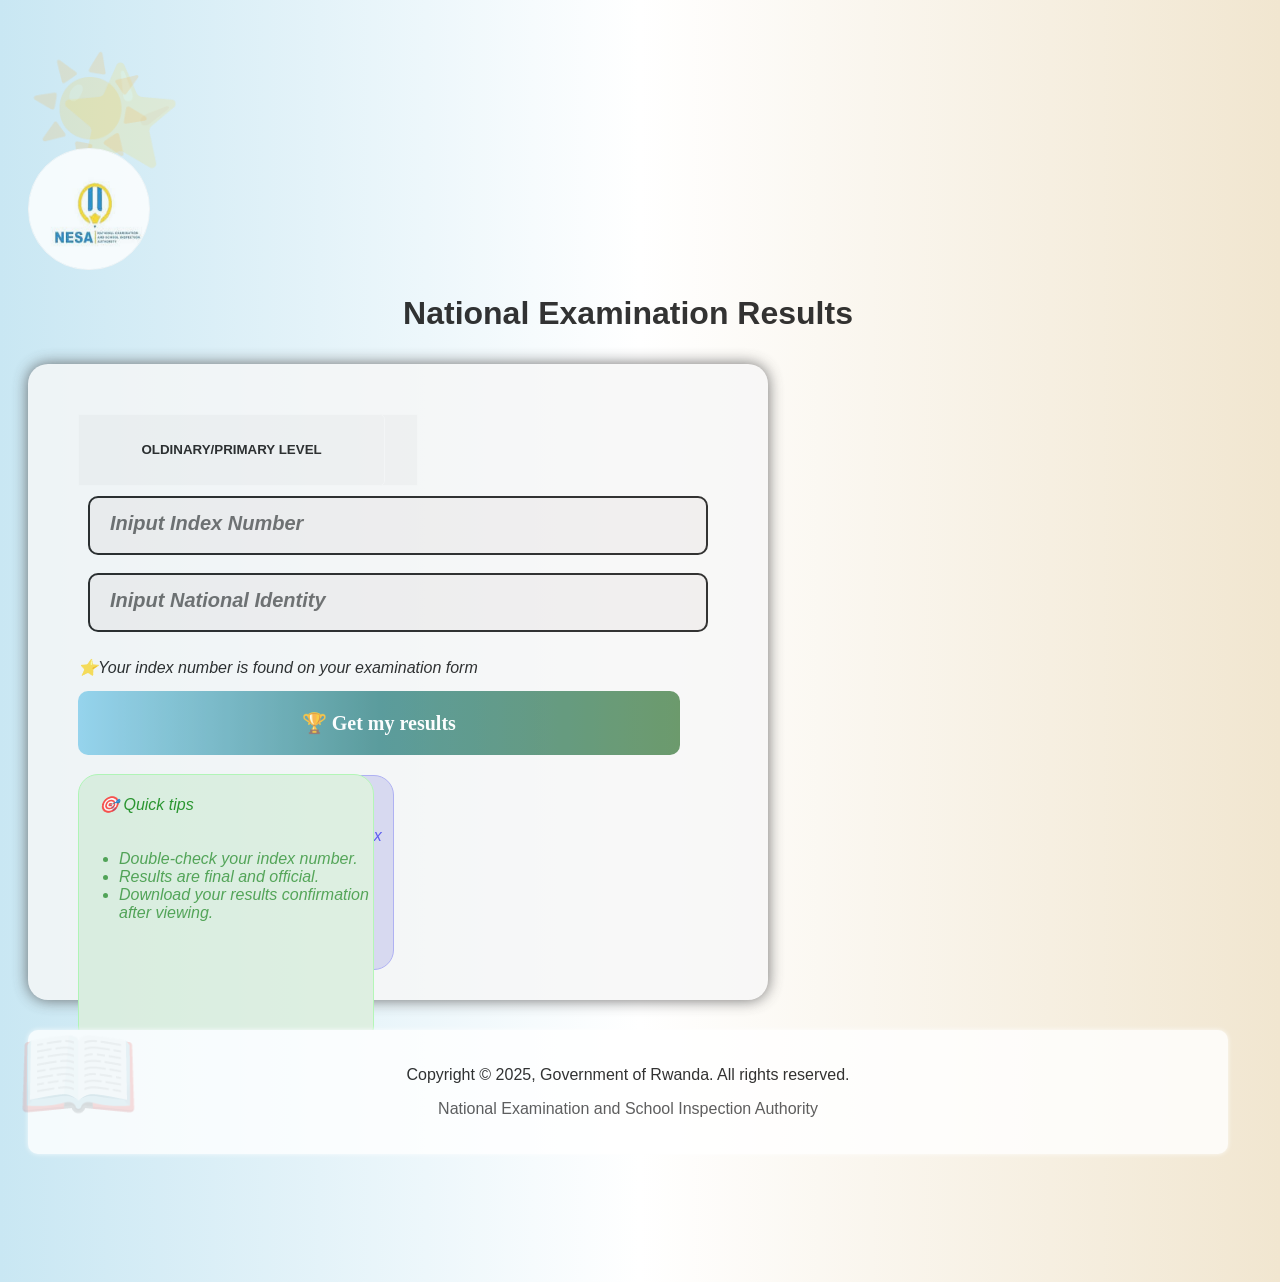
<file: index.html>
<!DOCTYPE html>
<html lang="en">
<head>
    <meta charset="UTF-8">
    <meta name="viewport" content="width=device-width, initial-scale=1.0">
    <title>🔄My_System </title>
    <link rel="stylesheet" href="./style.css">
</head>
<body>
  <div class="star">⭐</div>
  <div class="sun">☀️</div>
  <div class="logo">
    <img src="./image/download.jpeg" alt="nessa logo">
  </div>
    <div class="hero"><h1> National Examination Results </h1></div>
  <section class="main">
    <div class="container" id="system">
        <section class="btn">
            <button type="button" id="Send">ADVANCED
            /TSS/
            PROFESSIONAL <br>
            EDUCATION LEVEL</button>
        </section>
        <section class="btn1">
           <a href="./index1.html"><button type="button" id="Get"> OLDINARY/PRIMARY LEVEL</button></a>
        </section>
         <div class="input-box">
         <input type="text" name="text" id="text" placeholder="iniput index number" required>
         <br><br>
         <input type="text" name="text" id="text" placeholder="iniput national identity" required>
         </div>
         <P class="para">
            ⭐Your index number is found on your examination form
         </P>
         <br>
          <div class="btn2">
          <button type="button" id="Results">🏆 Get my results</button>
          </div>
          <div class="contact">
            <div class="log" >
              <p>📞  need help?</p>
              </div>
            <ul>
                <li>  Contact your school for your index number.</li>
                <li> Results are available 24/7 online.</li>
                <li>  Call our help desk for technical support.</li>
                <li>  Toll Free: 9070 | Email: info@nesa.gov.rw.</li>
            </ul>
          </div>
          <div class="shoot">
            <div class="para1">🎯  Quick tips</div> 
            <ul>
                <li> Double-check your index number.</li>
                <li>Results are final and official.</li>
                <li>Download your results confirmation after viewing.</li>
            </ul>
          </div>
    </div>
    </section>
    <footer class="footer">
        <p>
            Copyright &copy; 2025, Government of Rwanda. All rights reserved.
        </p>
        <p class="item">
            National Examination and School Inspection Authority
        </p>
    </footer>
    <div class="book">📖</div>
</body>
</html>
</file>
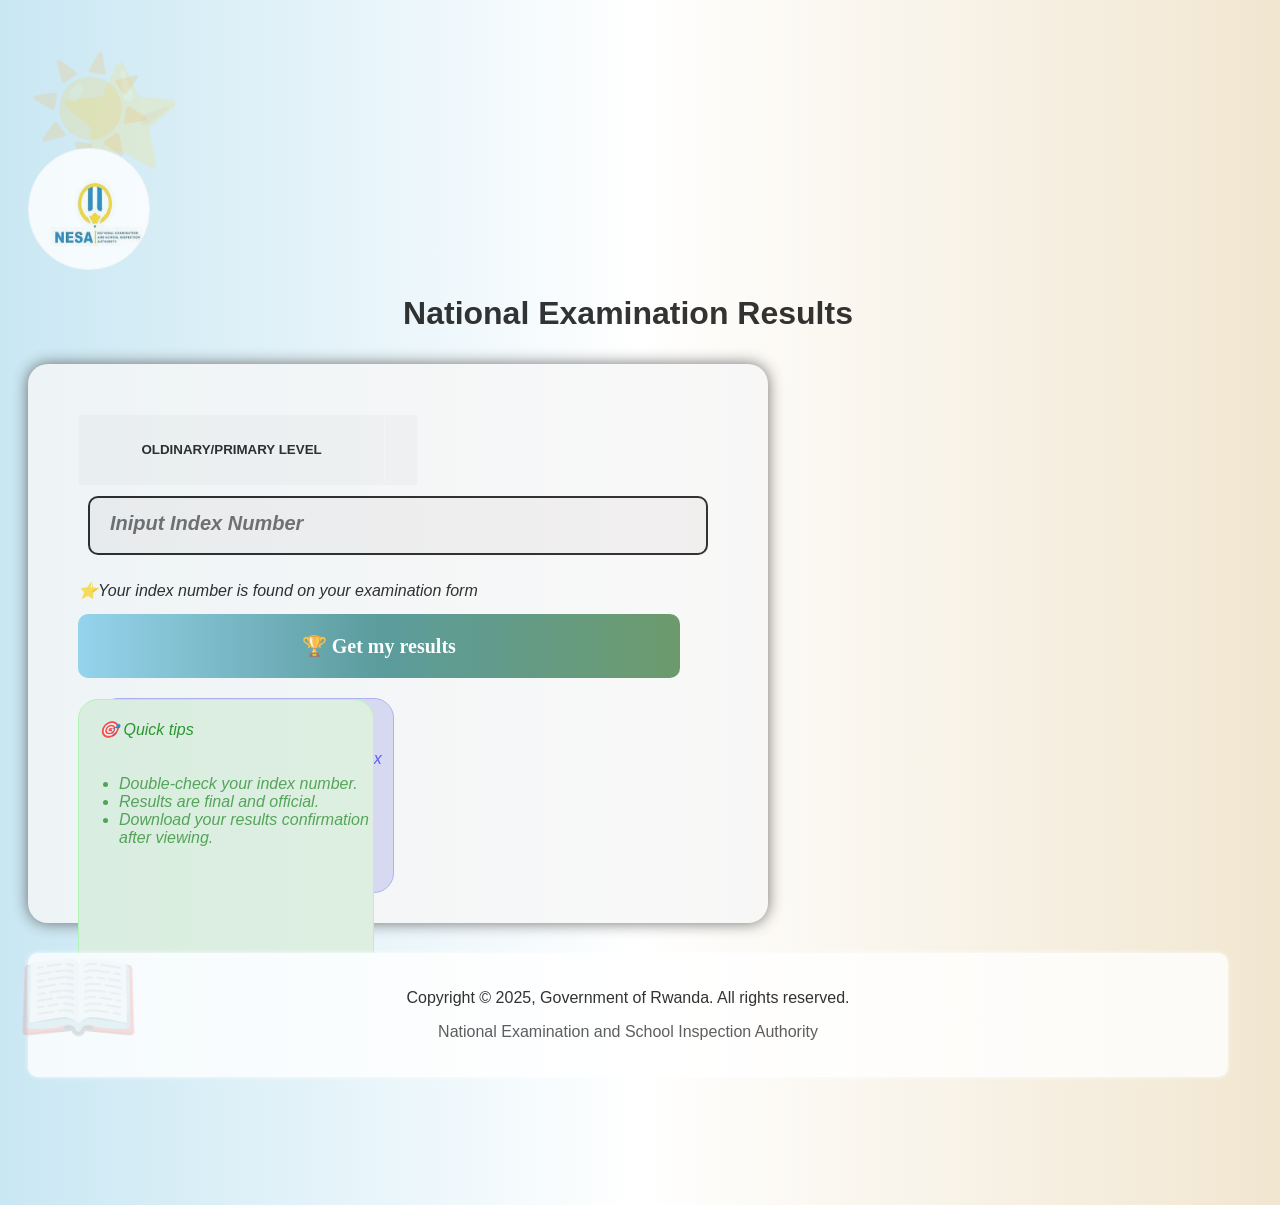
<file: index1.html>
<!DOCTYPE html>
<html lang="en">
<head>
    <meta charset="UTF-8">
    <meta name="viewport" content="width=device-width, initial-scale=1.0">
    <title>🔄My_System</title>
    <link rel="stylesheet" href="./index1.css">
</head>
<body>
  <div class="star">⭐</div>
  <div class="sun">☀️</div>
  <div class="logo">
    <img src="./image/download.jpeg" alt="nessa logo">
  </div>
    <div class="hero"><h1> National Examination Results </h1></div>
  <section class="main">
    <div class="container" id="system">
        <section class="btn">
            <a href="./index.html">
            <button type="button" id="Send">ADVANCED
            /TSS/
            PROFESSIONAL <br>
            EDUCATION LEVEL</button>
            </a>
        </section>
        <section class="btn1">
           <a href="./index1.html"><button type="button" id="Get"> OLDINARY/PRIMARY LEVEL</button></a>
        </section>
         <div class="input-box">
         <input type="text" name="text" id="text" placeholder="iniput index number" required>
         <br>
         </div>
         <P class="para">
            ⭐Your index number is found on your examination form
         </P>
         <br>
          <div class="btn2">
          <button type="button" id="Results">🏆 Get my results</button>
          </div>
          <div class="contact">
            <div class="log" >
              <p>📞  need help?</p>
              </div>
            <ul>
                <li>  Contact your school for your index number.</li>
                <li> Results are available 24/7 online.</li>
                <li>  Call our help desk for technical support.</li>
                <li>  Toll Free: 9070 | Email: info@nesa.gov.rw.</li>
            </ul>
          </div>
          <div class="shoot">
            <div class="para1">🎯  Quick tips</div> 
            <ul>
                <li> Double-check your index number.</li>
                <li>Results are final and official.</li>
                <li>Download your results confirmation after viewing.</li>
            </ul>
          </div>
    </div>
    </section>
    <footer class="footer">
        <p>
            Copyright &copy; 2025, Government of Rwanda. All rights reserved.
        </p>
        <p class="item">
            National Examination and School Inspection Authority
        </p>
    </footer>
     <div class="book">📖</div>
</body>
</html>
</file>
<file: style.css>
body{
    background: linear-gradient(to left,#f1e6d0,white,#c9e7f3);
    font-family: Arial,  sans-serif;
    padding: 50px 20px;
    max-width: 1200px;
    opacity: 0.8;
}
@media(max-width:600px){
    .star{
        position: relative;
        margin-left: 0px;
        bottom: 20px;
        opacity: 0;
    }
    .sun{
        position: relative;
        bottom: 40px;
        margin-right: 0px;
        opacity: 0;
    }
}
.star{
    position: relative;
    justify-self: left;
    width: 100px;
    height: 100px;
    font-size: 100px;
    margin-left: 30px;
    opacity: 0.2;
}
.sun{
    position: absolute;
    justify-self: right;
    top: 50px;
    width: 100px;
    height: 100px;
    display: flex;
    font-size: 100px;
    margin-right: 30px;
    background-color: transparent;
    opacity: 0.2;
}
.book{
  position: relative;
  justify-self: right;
  font-size: 100px;
  width: 100px;
  height: 100px;
  display: flex;
  align-items: center;
  justify-content: center;
  background-color: transparent;
  bottom: 100px;
  margin-right: 50px;
  opacity: 0.2;
}
@media(max-width:600px){
    .book{
        position: relative;
        top: 30px;
        justify-self: center;
        margin-right: 0px;
        opacity: 0.1;
    }
}
.main{
    position: relative;
    justify-self: center;
    background-color:rgb(247, 247, 247);
    border-radius: 20px;
    width: 50vw;
    padding: 50px;
    box-shadow: 0 0 5px #dbd9d9;
    box-shadow:  0 0 15px rgb(78, 77, 77);
    opacity: 1;
}
.logo{
    position: relative;
    justify-self: center;
    bottom: 10px;
}
.logo img{
    position: relative;
    border-radius: 60px;
    width: 120px;
    height: 120px;
    border: 1px solid whitesmoke;
    opacity: 1;
}
.hero{
    position: relative;
    text-align: center;
    bottom: 10px;
    font: bold;
    font-weight: 900;
}
.logo h1{
    position: relative;
    text-transform: capitalize;
}
.btn{
    position: relative;
    justify-self: left;
    margin-left: 20px;
}
.btn button{
    width: 25vw;
    padding: 20px;
    border: none;
    border-radius: 5px 0 0 5px;
    font: bold;
    color: #050505;
    font-weight: 900;
    border: 1px solid whitesmoke;
}
.btn button:hover{
    transition: all ease-in 0.3s;
    cursor: pointer;
    color: blue;
    transform: scale(1.1);
    background-color: #d4d1d1;
    border-radius: 0 5px 5px 0;
}
.btn1{
    position: absolute;
    top: 50px;
    justify-self: right;
}
.btn1 button{
    padding:27.5px;
    width: 24vw;
    border: none;
    border-radius:0 5px 5px 0;
    font: bold;
    color: #000000;
    font-weight: 900;
    border: 1px solid whitesmoke;
}
.btn1 button:hover{
    transition: all ease-in 0.3s;
    cursor: pointer;
    color: blue;
    transform: scale(1.1);
    background-color: #979696;
    border-radius: 0 5px 5px 0;
}
.input-box{
    position: relative;
    justify-items: center;
    text-align: center;
    top: 10px;
}
.input-box input{
    padding: 20px;
    width: 45vw;
    border: 2px solid hsl(0, 0%, 0%);
    border-radius: 10px;
    cursor: pointer;
    background-color: rgb(238, 235, 235);
    color: black;
}
.input-box input:hover{
    transition: all ease-in 0.3s;
    border: 2px solid #ff0095;
    transform: scale(1.02);
    box-shadow:  0 0 10px hotpink;
}
.input-box input::placeholder{
    font-size: 20px;
    font: bold;
    color: rgb(82, 82, 82);
    font-weight: 900;
    font-style: italic;
    text-transform: capitalize;
}
.para{
    position: relative;
    top: 20px;
    font-style: italic;
}
.btn2{
    position: relative;
    justify-self: center;
    bottom: 0px;
}
.btn2 button{
    width: 47vw;
    padding: 20px;
    border-radius: 10px;
    border: none;
    background: linear-gradient(to right,skyblue,#388686,#488148);
    font: 20px bold;
    font-weight: 900;
    color: white;
}
.btn2 button:hover{
    transition: all ease-in 0.3s;
    background: linear-gradient(to right,#388686,skyblue,#488148);
    cursor: wait;
    color: black;
}
.contact{
    position: relative;
    justify-self: left;
    margin-left: 20px;
    width: 23vw;
    height: auto;
    border: 1px solid rgb(160, 160, 241);
    background-color: #d3d3ee;
    top: 20px;
    border-radius: 20px;
    color: rgb(57, 57, 236);
    font-weight: 400;
    font-style: italic;
}
.contact:hover{
    transition: all ease-in 0.3s;
    border: 1px solid #c5c5f3;
    background-color: #cbcbeb;
    box-shadow:  0 0 5px #c5c5f3;
    cursor: pointer;
    color: #36363b;
}
.log{
    position: relative;
    margin-left: 20px;
    font: bold 17px;
    color: rgb(1, 1, 58);
    font-weight: 900;
}
.shoot{
    position: absolute;
    top: 410px;
    justify-self: right;
    width: 23vw;
    height: 30vh;
    border: 1px solid #a7f7a7;
    background-color: #dbeedb;
    border-radius: 20px;
    margin-right: 20px;
    color: rgb(49, 146, 49);
    font-style: italic;
}
.para1{
    position: relative;
    margin-left: 20px;
    color: green;
    top: 20px;
}
.shoot ul{
    position: relative;
    top: 40px;
}
.shoot:hover{
    transition: all ease-in 0.3s;
    cursor: pointer;
    background-color:#d4ecd4 ;
    border: 1px solid #9df39d;
    color: #979696;
}
.footer{
    position: relative;
    justify-self: center;
    top: 30px;
    background-color: white;
    padding: 20px 10px;
    border-radius: 10px;
    text-align: center;
    box-shadow: 0 0 5px #ffffff;
}
.item{
    position: relative;
    color: #373738;
}

/* my responsive design */
@media(max-width:600px){
    .btn{
        position: relative;
        padding: 30px;
        justify-self: center;
        margin-left: 0px;
        bottom: 20px;
    }
    .btn button{
        position: relative;
        width: 60vw;
        border-radius: 5px;
        background-color: white;
        box-shadow:  0 0 5px #36363b;
    }
    .btn1{
        position: relative;
        top: 0px;
        justify-self: center;
        margin-right: 0px;
        background-color: transparent;
    }
    .btn1 button{
        position: relative;
        width: 60vw;
        border-radius: 5px;
        background-color: white;
        box-shadow:  0 0 5px #36363b;
    }
    .input-box{
        position: relative;
        justify-self: center;
        margin-left: 0px;
    }
    .input-box input::placeholder{
        font-size: 15px;
    }
    .contact{
        position: relative;
        width: 60vw;
        height: auto;
        justify-self: center;
        margin-left: 0px;
    }
    .shoot{
        position: relative;
        top: 30px;
        width: 60vw;
        height: auto;
        justify-self: center;
        margin-right: 0px
    }
    .shoot ul{
        position: relative;
        top: 10px;
        color: #388686;
    }
    body{
        position: relative;
        animation-name: none;
    }
    .item{
        color: #36363b;
    }
}
</file>
<file: index1.css>
body{
    background: linear-gradient(to left,#f1e6d0,white,#c9e7f3);
    font-family: Arial,  sans-serif;
    padding: 50px 20px;
    max-width: 1200px;
    opacity: 0.8;
}
@media(max-width:600px){
    .star{
        position: relative;
        margin-left: 0px;
        bottom: 20px;
        opacity: 0;
    }
    .sun{
        position: relative;
        bottom: 40px;
        margin-right: 0px;
        opacity: 0;
    }
}
.star{
    position: relative;
    justify-self: left;
    width: 100px;
    height: 100px;
    font-size: 100px;
    margin-left: 30px;
    opacity: 0.2;
}
.sun{
    position: absolute;
    justify-self: right;
    top: 50px;
    width: 100px;
    height: 100px;
    display: flex;
    font-size: 100px;
    margin-right: 30px;
    background-color: transparent;
    opacity: 0.2;
}
.book{
  position: relative;
  justify-self: right;
  font-size: 100px;
  width: 100px;
  height: 100px;
  display: flex;
  align-items: center;
  justify-content: center;
  background-color: transparent;
  bottom: 100px;
  margin-right: 50px;
  opacity: 0.2;
}
@media(max-width:600px){
    .book{
        position: relative;
        top: 30px;
        justify-self: center;
        margin-right: 0px;
        opacity: 0.1;
    }
}
.main{
    position: relative;
    justify-self: center;
    background-color:rgb(247, 247, 247);
    border-radius: 20px;
    width: 50vw;
    padding: 50px;
    box-shadow: 0 0 5px #dbd9d9;
    box-shadow:  0 0 15px rgb(78, 77, 77);
}
.logo{
    position: relative;
    justify-self: center;
    bottom: 10px;
}
.logo img{
    position: relative;
    border-radius: 60px;
    width: 120px;
    height: 120px;
    border: 1px solid whitesmoke;
}
.hero{
    position: relative;
    text-align: center;
    bottom: 10px;
    font: bold;
    font-weight: 900;
}
.logo h1{
    position: relative;
    text-transform: capitalize;
}
.btn{
    position: relative;
    justify-self: left;
    margin-left: 20px;
}
.btn button{
    width: 25vw;
    padding: 20px;
    border: none;
    border-radius: 5px 0 0 5px;
    font: bold;
    color: #050505;
    font-weight: 900;
    border: 1px solid whitesmoke;
}
.btn button:hover{
    transition: all ease-in 0.3s;
    cursor: pointer;
    color: blue;
    transform: scale(1.1);
    background-color: #d4d1d1;
    border-radius: 0 5px 5px 0;
}
.btn1{
    position: absolute;
    top: 50px;
    justify-self: right;
}
.btn1 button{
    padding:27.5px;
    width: 24vw;
    border: none;
    border-radius:0 5px 5px 0;
    font: bold;
    color: #000000;
    font-weight: 900;
    border: 1px solid whitesmoke;
}
.btn1 button:hover{
    transition: all ease-in 0.3s;
    cursor: pointer;
    color: blue;
    transform: scale(1.1);
    background-color: #979696;
    border-radius: 0 5px 5px 0;
}
.input-box{
    position: relative;
    justify-items: center;
    text-align: center;
    top: 10px;
}
.input-box input{
    padding: 20px;
    width: 45vw;
    border: 2px solid black;
    border-radius: 10px;
    cursor: pointer;
    background-color: rgb(238, 235, 235);
    color: black;
}
.input-box input:hover{
    transition: all ease-in 0.3s;
    border: 2px solid #f700ff;
    transform: scale(1.02);
    box-shadow: 0 0 10px hotpink;
}
.input-box input::placeholder{
    font-size: 20px;
    font: bold;
    color: rgb(82, 82, 82);
    font-weight: 900;
    font-style: italic;
    text-transform: capitalize;
}
.para{
    position: relative;
    top: 20px;
    font-style: italic;
}
.btn2{
    position: relative;
    justify-self: center;
    bottom: 0px;
}
.btn2 button{
    width: 47vw;
    padding: 20px;
    border-radius: 10px;
    border: none;
    background: linear-gradient(to right,skyblue,#388686,#488148);
    font: 20px bold;
    font-weight: 900;
    color: white;
}
.btn2 button:hover{
    transition: all ease-in 0.3s;
    background: linear-gradient(to right,#388686,skyblue,#488148);
    cursor: pointer;
    color: black;
}
.contact{
    position: relative;
    justify-self: left;
    margin-left: 20px;
    width: 23vw;
    height: auto;
    border: 1px solid rgb(160, 160, 241);
    background-color: #d3d3ee;
    top: 20px;
    border-radius: 20px;
    color: rgb(57, 57, 236);
    font-weight: 400;
    font-style: italic;
}
.contact:hover{
    transition: all ease-in 0.3s;
    border: 1px solid #c5c5f3;
    background-color: #cbcbeb;
    box-shadow:  0 0 5px #c5c5f3;
    cursor: pointer;
    color: #36363b;
}
.log{
    position: relative;
    margin-left: 20px;
    font: bold 17px;
    color: rgb(1, 1, 58);
    font-weight: 900;
}
.shoot{
    position: absolute;
    top: 335px;
    justify-self: right;
    width: 23vw;
    height: 30vh;
    border: 1px solid #a7f7a7;
    background-color: #dbeedb;
    border-radius: 20px;
    margin-right: 20px;
    color: rgb(49, 146, 49);
    font-style: italic;
}
.para1{
    position: relative;
    margin-left: 20px;
    color: green;
    top: 20px;
}
.shoot ul{
    position: relative;
    top: 40px;
}
.shoot:hover{
    transition: all ease-in 0.3s;
    cursor: pointer;
    background-color:#d4ecd4 ;
    border: 1px solid #9df39d;
    color: #979696;
}
.footer{
    position: relative;
    justify-self: center;
    top: 30px;
    background-color: white;
    padding: 20px 10px;
    border-radius: 10px;
    text-align: center;
    box-shadow: 0 0 5px #ffffff;
}
.item{
    position: relative;
    color: #373738;
}

/* my responsive design */
@media(max-width:600px){
    .btn{
        position: relative;
        padding: 30px;
        justify-self: center;
        margin-left: 0px;
        bottom: 20px;
    }
    .btn button{
        position: relative;
        width: 60vw;
        border-radius: 5px;
        background-color: white;
        box-shadow:  0 0 5px #36363b;
    }
    .btn1{
        position: relative;
        top: 0px;
        justify-self: center;
        margin-right: 0px;
        background-color: transparent;
    }
    .btn1 button{
        position: relative;
        width: 60vw;
        border-radius: 5px;
        background-color: white;
        box-shadow:  0 0 5px #36363b;
    }
    .input-box{
        position: relative;
        justify-self: center;
        margin-left: 0px;
    }
    .input-box input::placeholder{
        font-size: 15px;
    }
    .contact{
        position: relative;
        width: 60vw;
        height: auto;
        justify-self: center;
        margin-left: 0px;
    }
    .shoot{
        position: relative;
        top: 30px;
        width: 60vw;
        height: auto;
        justify-self: center;
        margin-right: 0px
    }
    .shoot ul{
        position: relative;
        top: 10px;
        color: #388686;
    }
    .item{
        color: #333333;
    }
}
</file>
